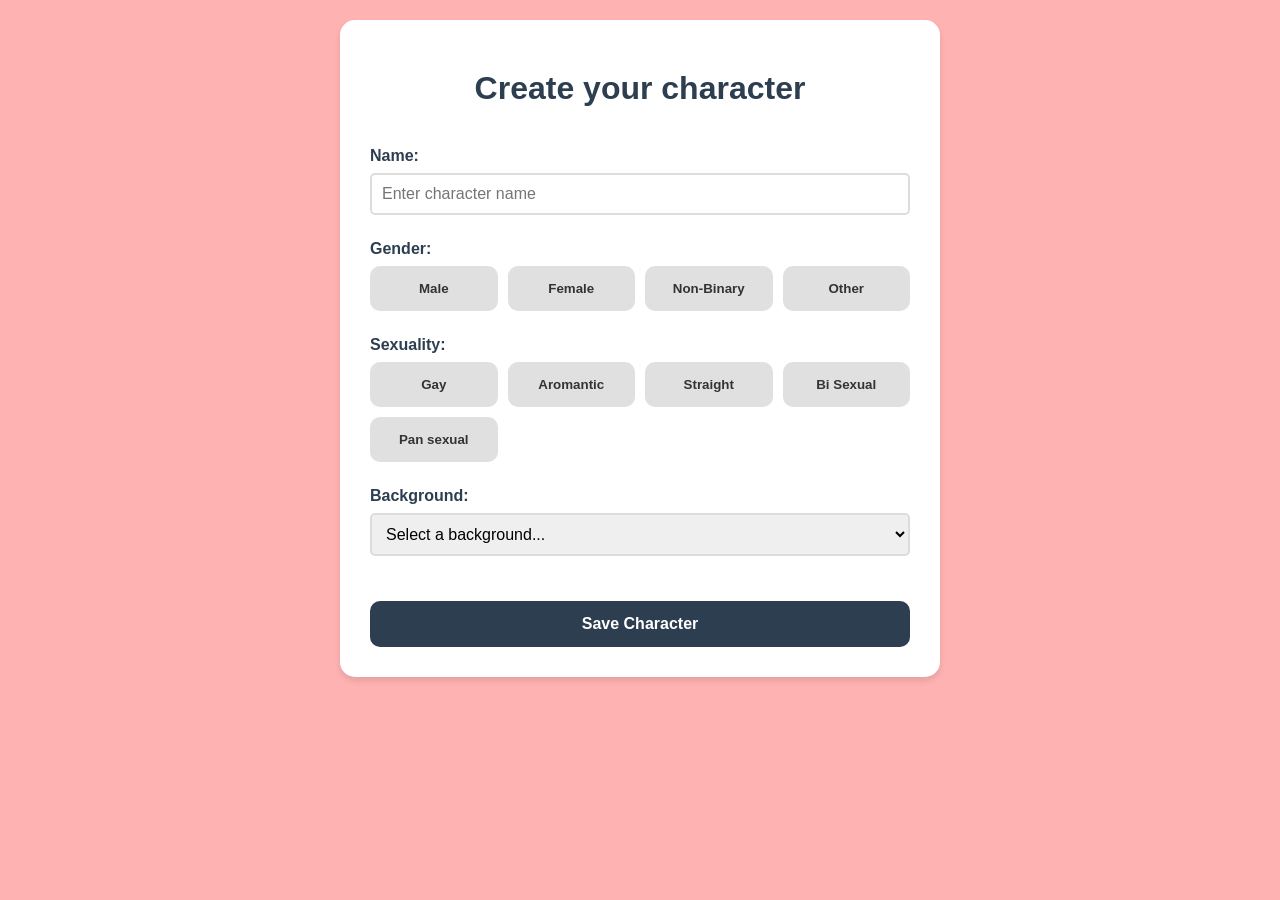
<file: index.html>
<!DOCTYPE html>
<html lang="en">
<head>
    <meta charset="UTF-8">
    <meta name="viewport" content="width=device-width, initial-scale=1.0">
    <title>lovely</title>
    <link rel="stylesheet" href="style.css">
</head>
<body>
    <div class="container">
        <h1>Create your character</h1>
        
        <div class="form-group">
            <label for="name">Name:</label>
            <input type="text" id="name" placeholder="Enter character name">
        </div>

        <div class="form-group">
            <label>Gender:</label>
            <div class="option-group">
                <button class="option-btn" data-type="gender" data-value="male">Male</button>
                <button class="option-btn" data-type="gender" data-value="female">Female</button>
                <button class="option-btn" data-type="gender" data-value="non-binary">Non-Binary</button>
                <button class="option-btn" data-type="gender" data-value="other">Other</button>
            </div>
        </div>

        <div class="form-group">
            <label>Sexuality:</label>
            <div class="option-group">
                <button class="option-btn" data-type="sexuality" data-value="gay">Gay</button>
                <button class="option-btn" data-type="sexuality" data-value="lonely">Aromantic</button>
                <button class="option-btn" data-type="sexuality" data-value="straight">Straight</button>
                <button class="option-btn" data-type="sexuality" data-value="bi-sexual">Bi Sexual</button>
                <button class="option-btn" data-type="sexuality" data-value="pan-sexual">Pan sexual</button>
            </div>
        </div>

        <div class="form-group">
            <label for="background">Background:</label>
            <select id="background">
                <option value="">Select a background...</option>
                <option value="warrior">Warrior</option>
                <option value="mage">Mage</option>
                <option value="rogue">Rogue</option>
                <option value="paladin">Paladin</option>
                <option value="ranger">Ranger</option>
            </select>
        </div>

        <button id="save-btn" class="save-btn">Save Character</button>
    </div>
    <script src="script.js"></script>
</body>
</html>
</file>
<file: style.css>
/* Main stylesheet */
* {
    margin: 0;
    padding: 0;
    box-sizing: border-box;
}

body {
    font-family: 'Segoe UI', Tahoma, Geneva, Verdana, sans-serif;
    background-color: #ffb2b2;
    color: #333;
    padding: 20px;
}

.container {
    max-width: 600px;
    margin: 0 auto;
    background-color: white;
    padding: 30px;
    border-radius: 15px;
    box-shadow: 0 4px 6px rgba(0, 0, 0, 0.1);
}

h1 {
    padding: 20px 0;
    text-align: center;
    color: #2c3e50;
    margin-bottom: 20px;
}

.form-group {
    margin-bottom: 25px;
}

label {
    display: block;
    margin-bottom: 8px;
    font-weight: 600;
    color: #2c3e50;
}

input[type="text"],
select {
    width: 100%;
    padding: 10px;
    border: 2px solid #ddd;
    border-radius: 5px;
    font-size: 16px;
    transition: border-color 0.3s;
}

input[type="text"]:focus,
select:focus {
    outline: none;
    border-color: #2c3e50;
}

.option-group {
    display: grid;
    grid-template-columns: repeat(auto-fit, minmax(120px, 1fr));
    gap: 10px;
}

.option-btn {
    background-color: #e0e0e0;
    color: #333;
    border-radius: 10px;
    border: 3px solid transparent;
    padding: 12px;
    text-align: center;
    font-weight: 600;
    cursor: pointer;
    transition: all 0.3s;
}

.option-btn:hover {
    background-color: #d0d0d0;
}

.option-btn.selected {
    background-color: #2c3e50;
    color: white;
    border-color: #2c3e50;
}

.save-btn {
    width: 100%;
    background-color: #2c3e50;
    color: white;
    border: none;
    border-radius: 10px;
    padding: 14px;
    font-size: 16px;
    font-weight: 600;
    cursor: pointer;
    transition: background-color 0.3s;
    margin-top: 20px;
}

.save-btn:hover {
    background-color: #1a2533;
}

.save-btn:active {
    transform: scale(0.98);
}
</file>
<file: game/game.css>
/* Game Pixel Art Stylesheet */
@import url('https://fonts.googleapis.com/css2?family=Press+Start+2P&display=swap');

.game-body {
    background: linear-gradient(45deg, #1a1a2e 0%, #16213e 50%, #0f3460 100%);
    background-attachment: fixed;
    font-family: 'Press Start 2P', cursive;
    color: #00ff00;
    overflow-x: hidden;
}

/* Pixel art pattern background */
.game-body::before {
    content: '';
    position: fixed;
    top: 0;
    left: 0;
    width: 100%;
    height: 100%;
    background-image: 
        repeating-linear-gradient(
            0deg,
            rgba(255, 255, 255, 0.02) 0px,
            rgba(255, 255, 255, 0.02) 1px,
            transparent 1px,
            transparent 2px
        );
    pointer-events: none;
    z-index: 1;
}

.game-container {
    width: 100%;
    min-height: 100vh;
    padding: 20px;
    position: relative;
    z-index: 2;
}

.header {
    display: flex;
    justify-content: space-between;
    align-items: center;
    margin-bottom: 40px;
    flex-wrap: wrap;
    gap: 20px;
    padding: 15px;
    background: linear-gradient(135deg, rgba(255, 0, 127, 0.15), rgba(0, 255, 255, 0.12));
    border: 2px solid rgba(255,255,255,0.06);
    border-image: none;
    box-shadow: 0 0 8px rgba(255, 0, 255, 0.12);
}

#welcome-message {
    color: #ffff00;
    text-shadow: 1px 1px 0 rgba(255,0,255,0.25), 2px 2px 0 rgba(0,255,255,0.12);
    margin: 0;
    font-size: 20px;
    letter-spacing: 2px;
    animation: pixelFlicker 0.15s infinite;
}

@keyframes pixelFlicker {
    0%, 100% { opacity: 1; }
    50% { opacity: 0.7; }
}

.money-counter {
    background: linear-gradient(135deg, #00ff00, #ffff00);
    padding: 12px 20px;
    border: 4px solid #00ff00;
    font-weight: bold;
    font-size: 16px;
    box-shadow: 
        0 0 10px #00ff00,
        inset 0 0 10px rgba(0, 255, 0, 0.3);
    color: #000;
    letter-spacing: 1px;
}

#money {
    font-size: 20px;
    font-weight: bold;
    color: #ff0000;
}

.characters-grid {
    display: grid;
    grid-template-columns: repeat(auto-fill, minmax(140px, 1fr));
    gap: 15px;
    margin-bottom: 30px;
    max-width: 1400px;
    margin-left: auto;
    margin-right: auto;
}

.character-card {
    width: 100%;
    min-height: 150px;
    border: 4px solid;
    border-image: linear-gradient(135deg, #ff0000, #ff00ff, #0000ff) 1;
    display: flex;
    flex-direction: column;
    align-items: center;
    justify-content: center;
    cursor: pointer;
    transition: all 0.2s;
    box-shadow: 0 0 6px rgba(255, 0, 255, 0.12);
    background: linear-gradient(135deg, rgba(255, 0, 127, 0.1), rgba(0, 255, 255, 0.1));
    padding: 10px;
    position: relative;
}

.character-card::before {
    content: '';
    position: absolute;
    top: 0;
    left: 0;
    right: 0;
    bottom: 0;
    background: linear-gradient(135deg, rgba(255, 0, 255, 0.2), transparent);
    pointer-events: none;
}

.character-card:hover {
    transform: scale(1.08) rotate(-1deg);
    box-shadow: 0 6px 12px rgba(0,0,0,0.4), 0 0 12px rgba(255,0,255,0.12);
    border-image: none;
    border-color: rgba(255,0,255,0.12);
}

.pixel-sprite {
    width: 80px;
    height: 80px;
    image-rendering: pixelated;
    image-rendering: -moz-crisp-edges;
    image-rendering: crisp-edges;
    margin-bottom: 8px;
    filter: drop-shadow(0 0 4px rgba(255, 0, 255, 0.18));
    z-index: 1;
}

.character-name {
    color: #ffff00;
    font-weight: bold;
    text-align: center;
    font-size: 12px;
    word-wrap: break-word;
    padding: 5px;
    text-shadow: 2px 2px 0 #ff00ff, 4px 4px 0 #0000ff;
    z-index: 1;
}

/* Modal Styles */
.modal {
    display: none;
    position: fixed;
    z-index: 2000;
    left: 0;
    top: 0;
    width: 100%;
    height: 100%;
    background-color: rgba(0, 0, 0, 0.8);
    animation: fadeIn 0.3s;
}

@keyframes fadeIn {
    from { opacity: 0; }
    to { opacity: 1; }
}

.modal-content {
    background: linear-gradient(135deg, #1a1a2e, #16213e, #0f3460);
    margin: 5% auto;
    padding: 0;
    border: 6px solid rgba(255,255,255,0.06);
    border-image: none;
    width: 90%;
    max-width: 600px;
    box-shadow: 0 8px 24px rgba(0,0,0,0.6);
    animation: slideIn 0.3s;
}

@keyframes slideIn {
    from {
        transform: translateY(-100px);
        opacity: 0;
    }
    to {
        transform: translateY(0);
        opacity: 1;
    }
}

.close {
    color: #ffff00;
    float: right;
    font-size: 32px;
    font-weight: bold;
    cursor: pointer;
    padding: 10px 15px;
    text-shadow: 2px 2px 0 #ff00ff;
    transition: all 0.2s;
}

.close:hover {
    color: #ff00ff;
    transform: scale(1.3);
}

.modal-body {
    padding: 30px;
    color: #00ff00;
}

.modal-sprite-container {
    text-align: center;
    margin-bottom: 20px;
}

.modal-pixel-sprite {
    width: 120px;
    height: 120px;
    image-rendering: pixelated;
    image-rendering: -moz-crisp-edges;
    image-rendering: crisp-edges;
    filter: drop-shadow(0 0 6px rgba(0, 255, 255, 0.28));
    border: 2px solid rgba(0,255,0,0.18);
    padding: 5px;
}

.character-details {
    margin-bottom: 25px;
    background: rgba(0, 255, 0, 0.05);
    padding: 15px;
    border: 2px dashed #00ff00;
}

.character-details h2 {
    color: #ffff00;
    margin-top: 0;
    margin-bottom: 15px;
    font-size: 18px;
    text-shadow: 2px 2px 0 #ff00ff;
    letter-spacing: 1px;
}

.character-details p {
    margin: 8px 0;
    color: #00ff00;
    font-size: 11px;
    letter-spacing: 1px;
    text-shadow: 1px 1px 0 #001100;
}

#compatibility-status,
#relationship-status {
    font-weight: bold;
    margin-top: 12px !important;
    padding: 8px;
    border: 2px solid;
    text-align: center;
}

#compatibility-status {
    border-color: #00ff00;
    color: #00ff00;
    text-shadow: 0 0 4px rgba(0,255,0,0.18);
}

#relationship-status {
    border-color: #ff00ff;
    color: #ff00ff;
    text-shadow: 0 0 4px rgba(255,0,255,0.12);
}

.modal-actions {
    display: flex;
    flex-direction: column;
    gap: 10px;
}

.action-btn {
    padding: 14px 20px;
    border: 4px solid;
    border-image: linear-gradient(135deg, #ffff00, #ff0000) 1;
    font-size: 12px;
    font-weight: bold;
    cursor: pointer;
    transition: all 0.2s;
    background: linear-gradient(135deg, #004400, #006600);
    color: #00ff00;
    font-family: 'Press Start 2P', cursive;
    text-transform: uppercase;
    letter-spacing: 1px;
    box-shadow: 0 4px 8px rgba(0,0,0,0.35), inset 0 0 3px rgba(0,255,0,0.08);
    text-shadow: 1px 1px 0 #000;
}

.action-btn:hover {
    background: linear-gradient(135deg, #00ff00, #00aa00);
    color: #000;
    transform: translateY(-2px);
    box-shadow: 0 8px 12px rgba(0,0,0,0.45), inset 0 0 6px rgba(0,255,0,0.12);
    /* keep border-image gradient on hover for consistent outline */
}

.action-btn:active {
    transform: translateY(-1px);
    box-shadow: 
        0 2px 4px rgba(0, 255, 0, 0.6),
        inset 0 0 5px rgba(0, 255, 0, 0.3);
}

.date-btn {
    border-image: linear-gradient(135deg, #ff0000, #ff00ff) 1;
    background: linear-gradient(135deg, #440000, #660000);
}

.date-btn:hover {
    background: linear-gradient(135deg, #ff0000, #ff6666);
    color: #000;
    border-image: linear-gradient(135deg, #ffff00, #ff0000) 1;
}

.propose-btn {
    border-image: linear-gradient(135deg, #ff00ff, #0000ff) 1;
    background: linear-gradient(135deg, #440044, #000066);
}

.propose-btn:hover {
    background: linear-gradient(135deg, #ff00ff, #00ffff);
    color: #000;
    border-image: linear-gradient(135deg, #ffff00, #ff00ff) 1;
}

.break-btn {
    border-image: linear-gradient(135deg, #ff0000, #000000) 1;
    background: linear-gradient(135deg, #440000, #220000);
}

.break-btn:hover {
    background: linear-gradient(135deg, #ff0000, #ff3333);
    color: #000;
    border-image: linear-gradient(135deg, #ffff00, #ff0000) 1;
}

.cheat-btn {
    border-image: linear-gradient(135deg, #ffff00, #ff00ff) 1;
    background: linear-gradient(135deg, #444400, #666600);
}

.cheat-btn:hover {
    background: linear-gradient(135deg, #ffff00, #00ffff);
    color: #000;
    border-image: linear-gradient(135deg, #00ffff, #ffff00) 1;
}

/* Responsive Design */
@media (max-width: 768px) {
    .characters-grid {
        grid-template-columns: repeat(auto-fill, minmax(110px, 1fr));
        gap: 12px;
    }

    .header {
        flex-direction: column;
        align-items: center;
    }

    #welcome-message {
        font-size: 16px;
    }

    .modal-content {
        width: 95%;
        margin: 30% auto;
    }

    .action-btn {
        font-size: 10px;
        padding: 10px 15px;
    }

    .pixel-sprite {
        width: 60px;
        height: 60px;
    }

    .modal-pixel-sprite {
        width: 100px;
        height: 100px;
    }
}
</file>
